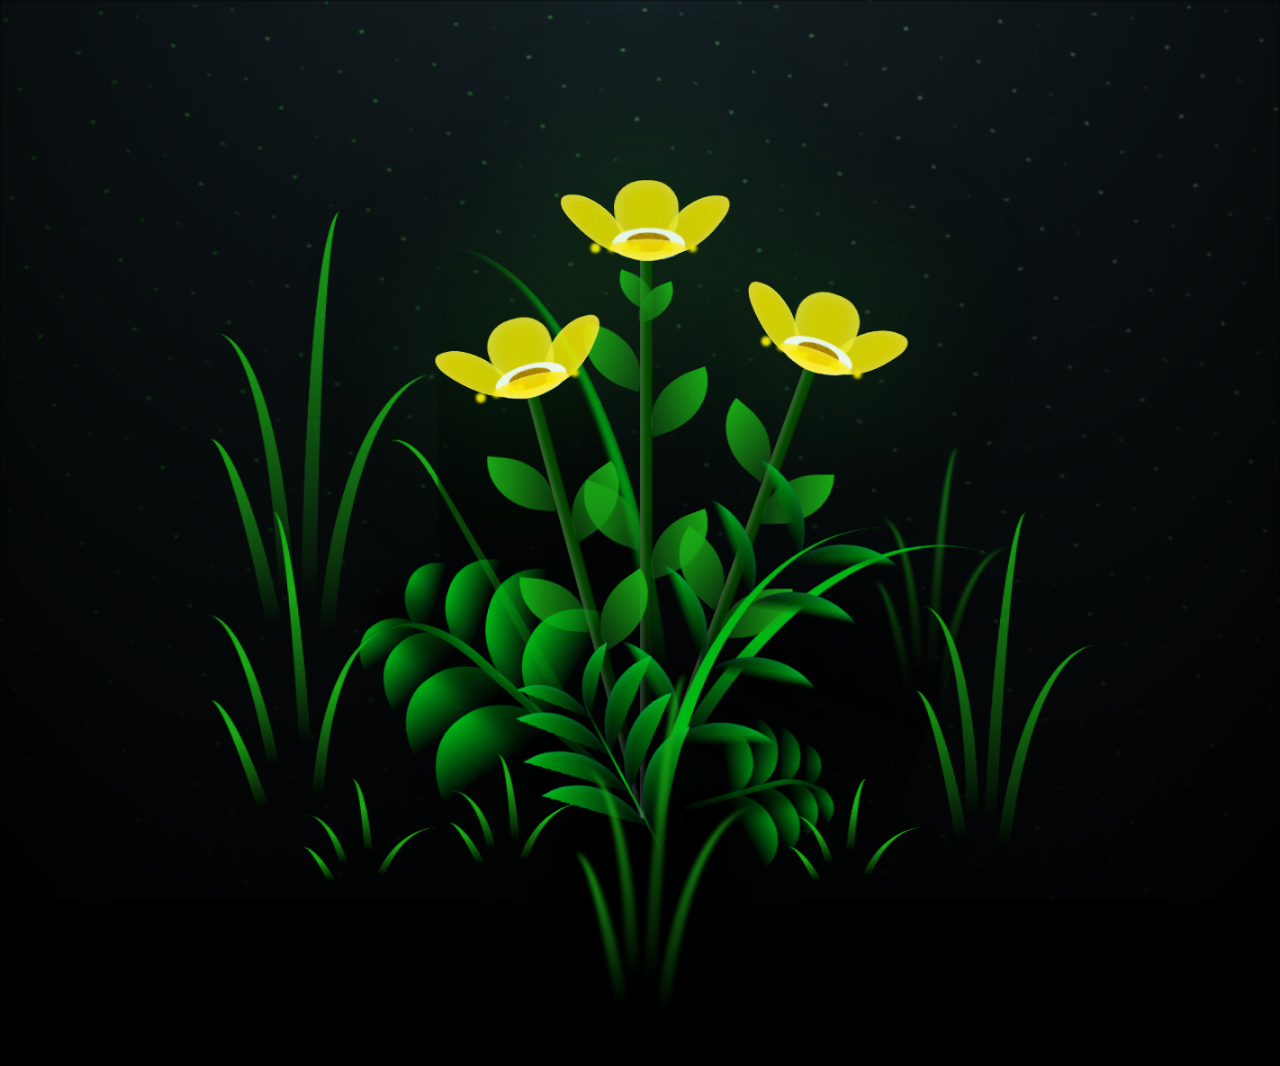
<file: FLORES.html>
<!DOCTYPE html>
<html lang="en">
<head>
    <meta charset="UTF-8">
    <meta http-equiv="X-UA-Compatible" content="IE=edge">
    <meta name="viewport" content="width=device-width, initial-scale=1.0">
    <link rel="stylesheet" href="css/main.css">
    <link rel="icon" href="img/flowers.png" type="image/x-icon">
    <title>FLORES</title>
</head>

<body class="container">
    <div class="night"></div>
    <div class="flowers">
      <div class="flower flower--1">
        <div class="flower__leafs flower__leafs--1">
          <div class="flower__leaf flower__leaf--1"></div>
          <div class="flower__leaf flower__leaf--2"></div>
          <div class="flower__leaf flower__leaf--3"></div>
          <div class="flower__leaf flower__leaf--4"></div>
          <div class="flower__white-circle"></div>
  
          <div class="flower__light flower__light--1"></div>
          <div class="flower__light flower__light--2"></div>
          <div class="flower__light flower__light--3"></div>
          <div class="flower__light flower__light--4"></div>
          <div class="flower__light flower__light--5"></div>
          <div class="flower__light flower__light--6"></div>
          <div class="flower__light flower__light--7"></div>
          <div class="flower__light flower__light--8"></div>
  
        </div>
        <div class="flower__line">
          <div class="flower__line__leaf flower__line__leaf--1"></div>
          <div class="flower__line__leaf flower__line__leaf--2"></div>
          <div class="flower__line__leaf flower__line__leaf--3"></div>
          <div class="flower__line__leaf flower__line__leaf--4"></div>
          <div class="flower__line__leaf flower__line__leaf--5"></div>
          <div class="flower__line__leaf flower__line__leaf--6"></div>
        </div>
      </div>
  
      <div class="flower flower--2">
        <div class="flower__leafs flower__leafs--2">
          <div class="flower__leaf flower__leaf--1"></div>
          <div class="flower__leaf flower__leaf--2"></div>
          <div class="flower__leaf flower__leaf--3"></div>
          <div class="flower__leaf flower__leaf--4"></div>
          <div class="flower__white-circle"></div>
  
          <div class="flower__light flower__light--1"></div>
          <div class="flower__light flower__light--2"></div>
          <div class="flower__light flower__light--3"></div>
          <div class="flower__light flower__light--4"></div>
          <div class="flower__light flower__light--5"></div>
          <div class="flower__light flower__light--6"></div>
          <div class="flower__light flower__light--7"></div>
          <div class="flower__light flower__light--8"></div>
  
        </div>
        <div class="flower__line">
          <div class="flower__line__leaf flower__line__leaf--1"></div>
          <div class="flower__line__leaf flower__line__leaf--2"></div>
          <div class="flower__line__leaf flower__line__leaf--3"></div>
          <div class="flower__line__leaf flower__line__leaf--4"></div>
        </div>
      </div>
  
      <div class="flower flower--3">
        <div class="flower__leafs flower__leafs--3">
          <div class="flower__leaf flower__leaf--1"></div>
          <div class="flower__leaf flower__leaf--2"></div>
          <div class="flower__leaf flower__leaf--3"></div>
          <div class="flower__leaf flower__leaf--4"></div>
          <div class="flower__white-circle"></div>
  
          <div class="flower__light flower__light--1"></div>
          <div class="flower__light flower__light--2"></div>
          <div class="flower__light flower__light--3"></div>
          <div class="flower__light flower__light--4"></div>
          <div class="flower__light flower__light--5"></div>
          <div class="flower__light flower__light--6"></div>
          <div class="flower__light flower__light--7"></div>
          <div class="flower__light flower__light--8"></div>
  
        </div>
        <div class="flower__line">
          <div class="flower__line__leaf flower__line__leaf--1"></div>
          <div class="flower__line__leaf flower__line__leaf--2"></div>
          <div class="flower__line__leaf flower__line__leaf--3"></div>
          <div class="flower__line__leaf flower__line__leaf--4"></div>
        </div>
      </div>
  
      <div class="grow-ans" style="--d:1.2s">
        <div class="flower__g-long">
          <div class="flower__g-long__top"></div>
          <div class="flower__g-long__bottom"></div>
        </div>
      </div>
  
      <div class="growing-grass">
        <div class="flower__grass flower__grass--1">
          <div class="flower__grass--top"></div>
          <div class="flower__grass--bottom"></div>
          <div class="flower__grass__leaf flower__grass__leaf--1"></div>
          <div class="flower__grass__leaf flower__grass__leaf--2"></div>
          <div class="flower__grass__leaf flower__grass__leaf--3"></div>
          <div class="flower__grass__leaf flower__grass__leaf--4"></div>
          <div class="flower__grass__leaf flower__grass__leaf--5"></div>
          <div class="flower__grass__leaf flower__grass__leaf--6"></div>
          <div class="flower__grass__leaf flower__grass__leaf--7"></div>
          <div class="flower__grass__leaf flower__grass__leaf--8"></div>
          <div class="flower__grass__overlay"></div>
        </div>
      </div>
  
      <div class="growing-grass">
        <div class="flower__grass flower__grass--2">
          <div class="flower__grass--top"></div>
          <div class="flower__grass--bottom"></div>
          <div class="flower__grass__leaf flower__grass__leaf--1"></div>
          <div class="flower__grass__leaf flower__grass__leaf--2"></div>
          <div class="flower__grass__leaf flower__grass__leaf--3"></div>
          <div class="flower__grass__leaf flower__grass__leaf--4"></div>
          <div class="flower__grass__leaf flower__grass__leaf--5"></div>
          <div class="flower__grass__leaf flower__grass__leaf--6"></div>
          <div class="flower__grass__leaf flower__grass__leaf--7"></div>
          <div class="flower__grass__leaf flower__grass__leaf--8"></div>
          <div class="flower__grass__overlay"></div>
        </div>
      </div>
  
      <div class="grow-ans" style="--d:2.4s">
        <div class="flower__g-right flower__g-right--1">
          <div class="leaf"></div>
        </div>
      </div>
  
      <div class="grow-ans" style="--d:2.8s">
        <div class="flower__g-right flower__g-right--2">
          <div class="leaf"></div>
        </div>
      </div>
  
      <div class="grow-ans" style="--d:2.8s">
        <div class="flower__g-front">
          <div class="flower__g-front__leaf-wrapper flower__g-front__leaf-wrapper--1">
            <div class="flower__g-front__leaf"></div>
          </div>
          <div class="flower__g-front__leaf-wrapper flower__g-front__leaf-wrapper--2">
            <div class="flower__g-front__leaf"></div>
          </div>
          <div class="flower__g-front__leaf-wrapper flower__g-front__leaf-wrapper--3">
            <div class="flower__g-front__leaf"></div>
          </div>
          <div class="flower__g-front__leaf-wrapper flower__g-front__leaf-wrapper--4">
            <div class="flower__g-front__leaf"></div>
          </div>
          <div class="flower__g-front__leaf-wrapper flower__g-front__leaf-wrapper--5">
            <div class="flower__g-front__leaf"></div>
          </div>
          <div class="flower__g-front__leaf-wrapper flower__g-front__leaf-wrapper--6">
            <div class="flower__g-front__leaf"></div>
          </div>
          <div class="flower__g-front__leaf-wrapper flower__g-front__leaf-wrapper--7">
            <div class="flower__g-front__leaf"></div>
          </div>
          <div class="flower__g-front__leaf-wrapper flower__g-front__leaf-wrapper--8">
            <div class="flower__g-front__leaf"></div>
          </div>
          <div class="flower__g-front__line"></div>
        </div>
      </div>
  
      <div class="grow-ans" style="--d:3.2s">
        <div class="flower__g-fr">
          <div class="leaf"></div>
          <div class="flower__g-fr__leaf flower__g-fr__leaf--1"></div>
          <div class="flower__g-fr__leaf flower__g-fr__leaf--2"></div>
          <div class="flower__g-fr__leaf flower__g-fr__leaf--3"></div>
          <div class="flower__g-fr__leaf flower__g-fr__leaf--4"></div>
          <div class="flower__g-fr__leaf flower__g-fr__leaf--5"></div>
          <div class="flower__g-fr__leaf flower__g-fr__leaf--6"></div>
          <div class="flower__g-fr__leaf flower__g-fr__leaf--7"></div>
          <div class="flower__g-fr__leaf flower__g-fr__leaf--8"></div>
        </div>
      </div>
  
      <div class="long-g long-g--0">
        <div class="grow-ans" style="--d:3s">
          <div class="leaf leaf--0"></div>
        </div>
        <div class="grow-ans" style="--d:2.2s">
          <div class="leaf leaf--1"></div>
        </div>
        <div class="grow-ans" style="--d:3.4s">
          <div class="leaf leaf--2"></div>
        </div>
        <div class="grow-ans" style="--d:3.6s">
          <div class="leaf leaf--3"></div>
        </div>
      </div>
  
      <div class="long-g long-g--1">
        <div class="grow-ans" style="--d:3.6s">
          <div class="leaf leaf--0"></div>
        </div>
        <div class="grow-ans" style="--d:3.8s">
          <div class="leaf leaf--1"></div>
        </div>
        <div class="grow-ans" style="--d:4s">
          <div class="leaf leaf--2"></div>
        </div>
        <div class="grow-ans" style="--d:4.2s">
          <div class="leaf leaf--3"></div>
        </div>
      </div>
  
      <div class="long-g long-g--2">
        <div class="grow-ans" style="--d:4s">
          <div class="leaf leaf--0"></div>
        </div>
        <div class="grow-ans" style="--d:4.2s">
          <div class="leaf leaf--1"></div>
        </div>
        <div class="grow-ans" style="--d:4.4s">
          <div class="leaf leaf--2"></div>
        </div>
        <div class="grow-ans" style="--d:4.6s">
          <div class="leaf leaf--3"></div>
        </div>
      </div>
  
      <div class="long-g long-g--3">
        <div class="grow-ans" style="--d:4s">
          <div class="leaf leaf--0"></div>
        </div>
        <div class="grow-ans" style="--d:4.2s">
          <div class="leaf leaf--1"></div>
        </div>
        <div class="grow-ans" style="--d:3s">
          <div class="leaf leaf--2"></div>
        </div>
        <div class="grow-ans" style="--d:3.6s">
          <div class="leaf leaf--3"></div>
        </div>
      </div>
  
      <div class="long-g long-g--4">
        <div class="grow-ans" style="--d:4s">
          <div class="leaf leaf--0"></div>
        </div>
        <div class="grow-ans" style="--d:4.2s">
          <div class="leaf leaf--1"></div>
        </div>
        <div class="grow-ans" style="--d:3s">
          <div class="leaf leaf--2"></div>
        </div>
        <div class="grow-ans" style="--d:3.6s">
          <div class="leaf leaf--3"></div>
        </div>
      </div>
  
      <div class="long-g long-g--5">
        <div class="grow-ans" style="--d:4s">
          <div class="leaf leaf--0"></div>
        </div>
        <div class="grow-ans" style="--d:4.2s">
          <div class="leaf leaf--1"></div>
        </div>
        <div class="grow-ans" style="--d:3s">
          <div class="leaf leaf--2"></div>
        </div>
        <div class="grow-ans" style="--d:3.6s">
          <div class="leaf leaf--3"></div>
        </div>
      </div>
  
      <div class="long-g long-g--6">
        <div class="grow-ans" style="--d:4.2s">
          <div class="leaf leaf--0"></div>
        </div>
        <div class="grow-ans" style="--d:4.4s">
          <div class="leaf leaf--1"></div>
        </div>
        <div class="grow-ans" style="--d:4.6s">
          <div class="leaf leaf--2"></div>
        </div>
        <div class="grow-ans" style="--d:4.8s">
          <div class="leaf leaf--3"></div>
        </div>
      </div>
  
      <div class="long-g long-g--7">
        <div class="grow-ans" style="--d:3s">
          <div class="leaf leaf--0"></div>
        </div>
        <div class="grow-ans" style="--d:3.2s">
          <div class="leaf leaf--1"></div>
        </div>
        <div class="grow-ans" style="--d:3.5s">
          <div class="leaf leaf--2"></div>
        </div>
        <div class="grow-ans" style="--d:3.6s">
          <div class="leaf leaf--3"></div>
        </div>
      </div>
    </div>
    <script src="main.js"></script>
  </body>
</html>
</file>
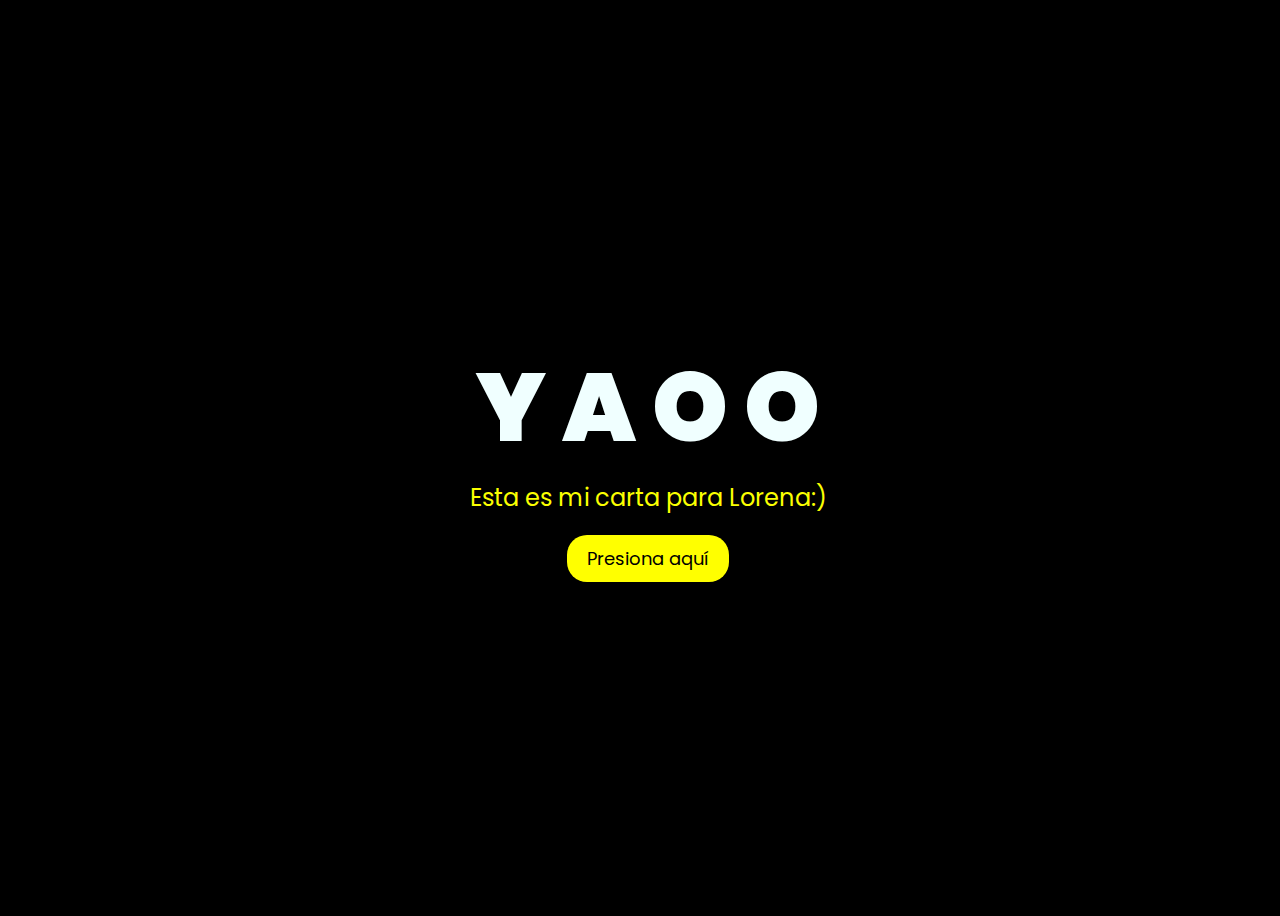
<file: index2.html>
<!DOCTYPE html>
<html lang="en">
<head>
    <meta charset="UTF-8">
    <meta http-equiv="X-UA-Compatible" content="IE=edge">
    <meta name="viewport" content="width=device-width, initial-scale=1.0">
    <link rel="stylesheet" href="css/style.css">
    <link rel="icon" href="img/flowers.png" type="image/x-icon">
    <title>FLORES</title>
</head>
<body>
    <div class="greetings">

        <span>Y</span>
        <span>A</span>
        <span>O</span>
        <span>O</span>
    </div>
    <div class="greetings">
        <span></span>
        <span></span>
        <span></span>
        <span></span>
        <span></span>
        <span></span>
    </div>
    <div class="description">
        <span>Esta es mi carta para Lorena:)</span>
    </div>
    <div class="button">
        <button id="openModal">Presiona aquí</button>
    </div>

    <!-- Modal -->
    <div class="modal" id="myModal">
        <div class="modal-content">
            <div class="modal-background"></div> <!-- Imagen de fondo -->
            <span class="close" onclick="closeModal()">&times;</span>
            <h2>Hola Lorena :)</h2>
            <p>Espero te haya gustado la introduccion a la carta, la pense un poco para ver que te podría agradar la verdad y decidí por este ya que se veia divertido, pero ya eso no es el punto. Quiero decirte que a pesar de las cosas y de mis acciones, aun te sigo amando desde el primer dia que lo hice, aunque lo he sabido ocultar todo este tiempo, no quita el hecho de que me sigas gustando bastante, eres una de las mejores personas que he podido conocer en estos tiempos, me encanta todo de ti, hablar contigo siempre es lo maximo porque estas lleno de sorpresas, en terminos de personalidad conectamos bastante y por eso mi apego hacia ti es tan fuerte, puede que no lo demuestre mucho pero yo te amo bastante, te quiero tener en mi vida tanto tiempo como sea posible, eres muy a diferente a todos y eso te hace especial para mi y aunque nos separa la distancia en algun momento nos vamos a encontrar y sere la persona mas feliz por el simple hecho de estar contigo, te adoro Lorena, eres de las pocas personas que no me han fallado y siguen aqui para mi y eso se agradece bastante y por ello siempre dispongo de mi tiempo, cariño y amor para ti. No soy de hacer cartas, pero este va de corazon, espero te hayan llegado mis palabras a tu corazon y te hayan alegrado la noche, sin mas que decir, quiero mostrarte la ultima parte de esta pagina. ;) </p>
            <br><br><br><br>
            <a href="FLORES.html">
            <button id="buttonModal" href="FLORES.html">
                Presiona aca
            </button>
            </a>
           </div>
    </div>
<script src="main.js"></script>
</body>
</html>
<!-- <a href="FLORES.html">Presiona aca</a> -->
</file>
<file: css/main.css>
*,
*::after,
*::before {
  padding: 0;
  margin: 0;
  box-sizing: border-box;
}

:root {
  --dark-color: #000;
}

body {
  display: flex;
  align-items: flex-end;
  justify-content: center;
  min-height: 100vh;
  background-color: var(--dark-color);
  overflow: hidden;
  perspective: 1000px;
}

.night {
  position: fixed;
  left: 50%;
  top: 0;
  transform: translateX(-50%);
  width: 100%;
  height: 100%;
  filter: blur(0.1vmin);
  background-image: radial-gradient(ellipse at top, transparent 0%, var(--dark-color)), 
  radial-gradient(ellipse at bottom, var(--dark-color), rgba(145, 233, 255, 0.2)), 
  repeating-linear-gradient(220deg, rgb(0, 0, 0) 0px, rgb(0, 0, 0) 19px, transparent 19px, 
  transparent 22px), repeating-linear-gradient(189deg, rgb(0, 0, 0) 0px, rgb(0, 0, 0) 19px, 
  transparent 19px, transparent 22px), repeating-linear-gradient(148deg, rgb(0, 0, 0) 0px, 
  rgb(0, 0, 0) 19px, transparent 19px, transparent 22px), linear-gradient(90deg, rgb(21, 255, 0), 
  rgb(240, 240, 240));
}

.flowers {
  position: relative;
  transform: scale(0.9);
}

.flower {
  position: absolute;
  bottom: 10vmin;
  transform-origin: bottom center;
  z-index: 10;
  --fl-speed: 0.8s;
}
.flower--1 {
  -webkit-animation: moving-flower-1 4s linear infinite;
          animation: moving-flower-1 4s linear infinite;
}
.flower--1 .flower__line {
  height: 70vmin;
  -webkit-animation-delay: 0.3s;
          animation-delay: 0.3s;
}
.flower--1 .flower__line__leaf--1 {
  -webkit-animation: blooming-leaf-right var(--fl-speed) 1.6s backwards;
          animation: blooming-leaf-right var(--fl-speed) 1.6s backwards;
}
.flower--1 .flower__line__leaf--2 {
  -webkit-animation: blooming-leaf-right var(--fl-speed) 1.4s backwards;
          animation: blooming-leaf-right var(--fl-speed) 1.4s backwards;
}
.flower--1 .flower__line__leaf--3 {
  -webkit-animation: blooming-leaf-left var(--fl-speed) 1.2s backwards;
          animation: blooming-leaf-left var(--fl-speed) 1.2s backwards;
}
.flower--1 .flower__line__leaf--4 {
  -webkit-animation: blooming-leaf-left var(--fl-speed) 1s backwards;
          animation: blooming-leaf-left var(--fl-speed) 1s backwards;
}
.flower--1 .flower__line__leaf--5 {
  -webkit-animation: blooming-leaf-right var(--fl-speed) 1.8s backwards;
          animation: blooming-leaf-right var(--fl-speed) 1.8s backwards;
}
.flower--1 .flower__line__leaf--6 {
  -webkit-animation: blooming-leaf-left var(--fl-speed) 2s backwards;
          animation: blooming-leaf-left var(--fl-speed) 2s backwards;
}
.flower--2 {
  left: 50%;
  transform: rotate(20deg);
  -webkit-animation: moving-flower-2 4s linear infinite;
          animation: moving-flower-2 4s linear infinite;
}
.flower--2 .flower__line {
  height: 60vmin;
  -webkit-animation-delay: 0.6s;
          animation-delay: 0.6s;
}
.flower--2 .flower__line__leaf--1 {
  -webkit-animation: blooming-leaf-right var(--fl-speed) 1.9s backwards;
          animation: blooming-leaf-right var(--fl-speed) 1.9s backwards;
}
.flower--2 .flower__line__leaf--2 {
  -webkit-animation: blooming-leaf-right var(--fl-speed) 1.7s backwards;
          animation: blooming-leaf-right var(--fl-speed) 1.7s backwards;
}
.flower--2 .flower__line__leaf--3 {
  -webkit-animation: blooming-leaf-left var(--fl-speed) 1.5s backwards;
          animation: blooming-leaf-left var(--fl-speed) 1.5s backwards;
}
.flower--2 .flower__line__leaf--4 {
  -webkit-animation: blooming-leaf-left var(--fl-speed) 1.3s backwards;
          animation: blooming-leaf-left var(--fl-speed) 1.3s backwards;
}
.flower--3 {
  left: 50%;
  transform: rotate(-15deg);
  -webkit-animation: moving-flower-3 4s linear infinite;
          animation: moving-flower-3 4s linear infinite;
}
.flower--3 .flower__line {
  -webkit-animation-delay: 0.9s;
          animation-delay: 0.9s;
}
.flower--3 .flower__line__leaf--1 {
  -webkit-animation: blooming-leaf-right var(--fl-speed) 2.5s backwards;
          animation: blooming-leaf-right var(--fl-speed) 2.5s backwards;
}
.flower--3 .flower__line__leaf--2 {
  -webkit-animation: blooming-leaf-right var(--fl-speed) 2.3s backwards;
          animation: blooming-leaf-right var(--fl-speed) 2.3s backwards;
}
.flower--3 .flower__line__leaf--3 {
  -webkit-animation: blooming-leaf-left var(--fl-speed) 2.1s backwards;
          animation: blooming-leaf-left var(--fl-speed) 2.1s backwards;
}
.flower--3 .flower__line__leaf--4 {
  -webkit-animation: blooming-leaf-left var(--fl-speed) 1.9s backwards;
          animation: blooming-leaf-left var(--fl-speed) 1.9s backwards;
}
.flower__leafs {
  position: relative;
  -webkit-animation: blooming-flower 2s backwards;
          animation: blooming-flower 2s backwards;
}
.flower__leafs--1 {
  -webkit-animation-delay: 1.1s;
          animation-delay: 1.1s;
}
.flower__leafs--2 {
  -webkit-animation-delay: 1.4s;
          animation-delay: 1.4s;
}
.flower__leafs--3 {
  -webkit-animation-delay: 1.7s;
          animation-delay: 1.7s;
}
.flower__leafs::after {
  content: "";
  position: absolute;
  left: 0;
  top: 0;
  transform: translate(-50%, -100%);
  width: 8vmin;
  height: 8vmin;
  background-color: #1aaa15;
  filter: blur(10vmin);
}
.flower__leaf {
  position: absolute;
  bottom: 0;
  left: 50%;
  width: 8vmin;
  height: 11vmin;
  border-radius: 51% 49% 47% 53%/44% 45% 55% 69%;
  background-color: #1aaa15;
  background-image: linear-gradient(to top, #fce700, #fce700);
  transform-origin: bottom center;
  opacity: 0.9;
  box-shadow: inset 0 0 2vmin rgba(255, 255, 255, 0.5);
}
.flower__leaf--1 {
  transform: translate(-10%, 1%) rotateY(40deg) rotateX(-50deg);
}
.flower__leaf--2 {
  transform: translate(-50%, -4%) rotateX(40deg);
}
.flower__leaf--3 {
  transform: translate(-90%, 0%) rotateY(45deg) rotateX(50deg);
}
.flower__leaf--4 {
  width: 8vmin;
  height: 8vmin;
  transform-origin: bottom left;
  border-radius: 4vmin 10vmin 4vmin 4vmin;
  transform: translate(0%, 18%) rotateX(70deg) rotate(-43deg);
  background-image: linear-gradient(to top, #fce700, #fce700);
  z-index: 1;
  opacity: 0.8;
}
.flower__white-circle {
  position: absolute;
  left: -3.5vmin;
  top: -3vmin;
  width: 9vmin;
  height: 4vmin;
  border-radius: 50%;
  background-color: #ffffff;
}
.flower__white-circle::after {
  content: "";
  position: absolute;
  left: 50%;
  top: 45%;
  transform: translate(-50%, -50%);
  width: 60%;
  height: 60%;
  border-radius: inherit;
  background-image: repeating-linear-gradient(135deg, rgba(0, 0, 0, 0.03) 0px, 
  rgba(0, 0, 0, 0.03) 1px, transparent 1px, transparent 12px), repeating-linear-gradient(45deg, 
  rgba(0, 0, 0, 0.03) 0px, rgba(0, 0, 0, 0.03) 1px, transparent 1px, transparent 12px), 
  repeating-linear-gradient(67.5deg, rgba(0, 0, 0, 0.03) 0px, rgba(0, 0, 0, 0.03) 1px, 
  transparent 1px, transparent 12px), repeating-linear-gradient(135deg, rgba(0, 0, 0, 0.03) 0px, 
  rgba(0, 0, 0, 0.03) 1px, transparent 1px, transparent 12px), repeating-linear-gradient(45deg, 
  rgba(0, 0, 0, 0.03) 0px, rgba(0, 0, 0, 0.03) 1px, transparent 1px, transparent 12px), 
  repeating-linear-gradient(112.5deg, rgba(0, 0, 0, 0.03) 0px, rgba(0, 0, 0, 0.03) 1px, 
  transparent 1px, transparent 12px), repeating-linear-gradient(112.5deg, rgba(0, 0, 0, 0.03) 0px, 
  rgba(0, 0, 0, 0.03) 1px, transparent 1px, transparent 12px), repeating-linear-gradient(45deg, 
  rgba(0, 0, 0, 0.03) 0px, rgba(0, 0, 0, 0.03) 1px, transparent 1px, transparent 12px), 
  repeating-linear-gradient(22.5deg, rgba(0, 0, 0, 0.03) 0px, rgba(0, 0, 0, 0.03) 1px, 
  transparent 1px, transparent 12px), repeating-linear-gradient(45deg, rgba(0, 0, 0, 0.03) 0px, 
  rgba(0, 0, 0, 0.03) 1px, transparent 1px, transparent 12px), repeating-linear-gradient(22.5deg, 
  rgba(0, 0, 0, 0.03) 0px, rgba(0, 0, 0, 0.03) 1px, transparent 1px, transparent 12px), 
  repeating-linear-gradient(135deg, rgba(0, 0, 0, 0.03) 0px, rgba(0, 0, 0, 0.03) 1px, 
  transparent 1px, transparent 12px), repeating-linear-gradient(157.5deg, rgba(0, 0, 0, 0.03) 0px, 
  rgba(0, 0, 0, 0.03) 1px, transparent 1px, transparent 12px), repeating-linear-gradient(67.5deg, 
  rgba(0, 0, 0, 0.03) 0px, rgba(0, 0, 0, 0.03) 1px, transparent 1px, transparent 12px), 
  repeating-linear-gradient(67.5deg, rgba(0, 0, 0, 0.03) 0px, rgba(0, 0, 0, 0.03) 1px, 
  transparent 1px, transparent 12px), linear-gradient(90deg, rgb(190, 133, 0), rgb(190, 133, 0));
}
.flower__line {
  height: 55vmin;
  width: 1.5vmin;
  background-image: linear-gradient(to left, rgba(0, 0, 0, 0.2), transparent, 
  rgba(255, 255, 255, 0.2)), linear-gradient(to top, transparent 10%, #064600, #064600);
  box-shadow: inset 0 0 2px rgba(0, 0, 0, 0.5);
  -webkit-animation: grow-flower-tree 4s backwards;
          animation: grow-flower-tree 4s backwards;
}
.flower__line__leaf {
  --w: 7vmin;
  --h: calc(var(--w) + 2vmin);
  position: absolute;
  top: 20%;
  left: 90%;
  width: var(--w);
  height: var(--h);
  border-top-right-radius: var(--h);
  border-bottom-left-radius: var(--h);
  background-image: linear-gradient(to top, rgba(20, 122, 20, 0.4), #1aaa15);
}
.flower__line__leaf--1 {
  transform: rotate(70deg) rotateY(30deg);
}
.flower__line__leaf--2 {
  top: 45%;
  transform: rotate(70deg) rotateY(30deg);
}
.flower__line__leaf--3, .flower__line__leaf--4, .flower__line__leaf--6 {
  border-top-right-radius: 0;
  border-bottom-left-radius: 0;
  border-top-left-radius: var(--h);
  border-bottom-right-radius: var(--h);
  left: -460%;
  top: 12%;
  transform: rotate(-70deg) rotateY(30deg);
}
.flower__line__leaf--4 {
  top: 40%;
}
.flower__line__leaf--5 {
  top: 0;
  transform-origin: left;
  transform: rotate(70deg) rotateY(30deg) scale(0.6);
}
.flower__line__leaf--6 {
  top: -2%;
  left: -450%;
  transform-origin: right;
  transform: rotate(-70deg) rotateY(30deg) scale(0.6);
}
.flower__light {
  position: absolute;
  bottom: 0vmin;
  width: 1vmin;
  height: 1vmin;
  background-color: rgb(255, 251, 0);
  border-radius: 50%;
  filter: blur(0.2vmin);
  -webkit-animation: light-ans 4s linear infinite backwards;
          animation: light-ans 4s linear infinite backwards;
}
.flower__light:nth-child(odd) {
  background-color: #fce700;
}
.flower__light--1 {
  left: -2vmin;
  -webkit-animation-delay: 1s;
          animation-delay: 1s;
}
.flower__light--2 {
  left: 3vmin;
  -webkit-animation-delay: 0.5s;
          animation-delay: 0.5s;
}
.flower__light--3 {
  left: -6vmin;
  -webkit-animation-delay: 0.3s;
          animation-delay: 0.3s;
}
.flower__light--4 {
  left: 6vmin;
  -webkit-animation-delay: 0.9s;
          animation-delay: 0.9s;
}
.flower__light--5 {
  left: -1vmin;
  -webkit-animation-delay: 1.5s;
          animation-delay: 1.5s;
}
.flower__light--6 {
  left: -4vmin;
  -webkit-animation-delay: 3s;
          animation-delay: 3s;
}
.flower__light--7 {
  left: 3vmin;
  -webkit-animation-delay: 2s;
          animation-delay: 2s;
}
.flower__light--8 {
  left: -6vmin;
  -webkit-animation-delay: 3.5s;
          animation-delay: 3.5s;
}
.flower__grass {
  --c: #00b815;
  --line-w: 1.5vmin;
  position: absolute;
  bottom: 12vmin;
  left: -7vmin;
  display: flex;
  flex-direction: column;
  align-items: flex-end;
  z-index: 20;
  transform-origin: bottom center;
  transform: rotate(-48deg) rotateY(40deg);
}
.flower__grass--1 {
  -webkit-animation: moving-grass 2s linear infinite;
          animation: moving-grass 2s linear infinite;
}
.flower__grass--2 {
  left: 2vmin;
  bottom: 10vmin;
  transform: scale(0.5) rotate(75deg) rotateX(10deg) rotateY(-200deg);
  opacity: 0.8;
  z-index: 0;
  -webkit-animation: moving-grass--2 1.5s linear infinite;
          animation: moving-grass--2 1.5s linear infinite;
}
.flower__grass--top {
  width: 7vmin;
  height: 10vmin;
  border-top-right-radius: 100%;
  border-right: var(--line-w) solid var(--c);
  transform-origin: bottom center;
  transform: rotate(-2deg);
}
.flower__grass--bottom {
  margin-top: -2px;
  width: var(--line-w);
  height: 25vmin;
  background-image: linear-gradient(to top, transparent, var(--c));
}
.flower__grass__leaf {
  --size: 10vmin;
  position: absolute;
  width: calc(var(--size) * 2.1);
  height: var(--size);
  border-top-left-radius: var(--size);
  border-top-right-radius: var(--size);
  background-image: linear-gradient(to top, transparent, transparent 30%, var(--c));
  z-index: 100;
}
.flower__grass__leaf--1 {
  top: -6%;
  left: 30%;
  --size: 6vmin;
  transform: rotate(-20deg);
  -webkit-animation: growing-grass-ans--1 2s 2.6s backwards;
          animation: growing-grass-ans--1 2s 2.6s backwards;
}
@-webkit-keyframes growing-grass-ans--1 {
  0% {
    transform-origin: bottom left;
    transform: rotate(-20deg) scale(0);
  }
}
@keyframes growing-grass-ans--1 {
  0% {
    transform-origin: bottom left;
    transform: rotate(-20deg) scale(0);
  }
}
.flower__grass__leaf--2 {
  top: -5%;
  left: -110%;
  --size: 6vmin;
  transform: rotate(10deg);
  -webkit-animation: growing-grass-ans--2 2s 2.4s linear backwards;
          animation: growing-grass-ans--2 2s 2.4s linear backwards;
}
@-webkit-keyframes growing-grass-ans--2 {
  0% {
    transform-origin: bottom right;
    transform: rotate(10deg) scale(0);
  }
}
@keyframes growing-grass-ans--2 {
  0% {
    transform-origin: bottom right;
    transform: rotate(10deg) scale(0);
  }
}
.flower__grass__leaf--3 {
  top: 5%;
  left: 60%;
  --size: 8vmin;
  transform: rotate(-18deg) rotateX(-20deg);
  -webkit-animation: growing-grass-ans--3 2s 2.2s linear backwards;
          animation: growing-grass-ans--3 2s 2.2s linear backwards;
}
@-webkit-keyframes growing-grass-ans--3 {
  0% {
    transform-origin: bottom left;
    transform: rotate(-18deg) rotateX(-20deg) scale(0);
  }
}
@keyframes growing-grass-ans--3 {
  0% {
    transform-origin: bottom left;
    transform: rotate(-18deg) rotateX(-20deg) scale(0);
  }
}
.flower__grass__leaf--4 {
  top: 6%;
  left: -135%;
  --size: 8vmin;
  transform: rotate(2deg);
  -webkit-animation: growing-grass-ans--4 2s 2s linear backwards;
          animation: growing-grass-ans--4 2s 2s linear backwards;
}
@-webkit-keyframes growing-grass-ans--4 {
  0% {
    transform-origin: bottom right;
    transform: rotate(2deg) scale(0);
  }
}
@keyframes growing-grass-ans--4 {
  0% {
    transform-origin: bottom right;
    transform: rotate(2deg) scale(0);
  }
}
.flower__grass__leaf--5 {
  top: 20%;
  left: 60%;
  --size: 10vmin;
  transform: rotate(-24deg) rotateX(-20deg);
  -webkit-animation: growing-grass-ans--5 2s 1.8s linear backwards;
          animation: growing-grass-ans--5 2s 1.8s linear backwards;
}
@-webkit-keyframes growing-grass-ans--5 {
  0% {
    transform-origin: bottom left;
    transform: rotate(-24deg) rotateX(-20deg) scale(0);
  }
}
@keyframes growing-grass-ans--5 {
  0% {
    transform-origin: bottom left;
    transform: rotate(-24deg) rotateX(-20deg) scale(0);
  }
}
.flower__grass__leaf--6 {
  top: 22%;
  left: -180%;
  --size: 10vmin;
  transform: rotate(10deg);
  -webkit-animation: growing-grass-ans--6 2s 1.6s linear backwards;
          animation: growing-grass-ans--6 2s 1.6s linear backwards;
}
@-webkit-keyframes growing-grass-ans--6 {
  0% {
    transform-origin: bottom right;
    transform: rotate(10deg) scale(0);
  }
}
@keyframes growing-grass-ans--6 {
  0% {
    transform-origin: bottom right;
    transform: rotate(10deg) scale(0);
  }
}
.flower__grass__leaf--7 {
  top: 39%;
  left: 70%;
  --size: 10vmin;
  transform: rotate(-10deg);
  -webkit-animation: growing-grass-ans--7 2s 1.4s linear backwards;
          animation: growing-grass-ans--7 2s 1.4s linear backwards;
}
@-webkit-keyframes growing-grass-ans--7 {
  0% {
    transform-origin: bottom left;
    transform: rotate(-10deg) scale(0);
  }
}
@keyframes growing-grass-ans--7 {
  0% {
    transform-origin: bottom left;
    transform: rotate(-10deg) scale(0);
  }
}
.flower__grass__leaf--8 {
  top: 40%;
  left: -215%;
  --size: 11vmin;
  transform: rotate(10deg);
  -webkit-animation: growing-grass-ans--8 2s 1.2s linear backwards;
          animation: growing-grass-ans--8 2s 1.2s linear backwards;
}
@-webkit-keyframes growing-grass-ans--8 {
  0% {
    transform-origin: bottom right;
    transform: rotate(10deg) scale(0);
  }
}
@keyframes growing-grass-ans--8 {
  0% {
    transform-origin: bottom right;
    transform: rotate(10deg) scale(0);
  }
}
.flower__grass__overlay {
  position: absolute;
  top: -10%;
  right: 0%;
  width: 100%;
  height: 100%;
  background-color: rgba(0, 0, 0, 0.6);
  filter: blur(1.5vmin);
  z-index: 100;
}
.flower__g-long {
  --w: 2vmin;
  --h: 6vmin;
  --c: #1aaa15;
  position: absolute;
  bottom: 10vmin;
  left: -3vmin;
  transform-origin: bottom center;
  transform: rotate(-30deg) rotateY(-20deg);
  display: flex;
  flex-direction: column;
  align-items: flex-end;
  -webkit-animation: flower-g-long-ans 3s linear infinite;
          animation: flower-g-long-ans 3s linear infinite;
}
@-webkit-keyframes flower-g-long-ans {
  0%, 100% {
    transform: rotate(-30deg) rotateY(-20deg);
  }
  50% {
    transform: rotate(-32deg) rotateY(-20deg);
  }
}
@keyframes flower-g-long-ans {
  0%, 100% {
    transform: rotate(-30deg) rotateY(-20deg);
  }
  50% {
    transform: rotate(-32deg) rotateY(-20deg);
  }
}
.flower__g-long__top {
  top: calc(var(--h) * -1);
  width: calc(var(--w) + 1vmin);
  height: var(--h);
  border-top-right-radius: 100%;
  border-right: 0.7vmin solid var(--c);
  transform: translate(-0.7vmin, 1vmin);
}
.flower__g-long__bottom {
  width: var(--w);
  height: 50vmin;
  transform-origin: bottom center;
  background-image: linear-gradient(to top, transparent 30%, var(--c));
  box-shadow: inset 0 0 2px rgba(0, 0, 0, 0.5);
  -webkit-clip-path: polygon(35% 0, 65% 1%, 100% 100%, 0% 100%);
          clip-path: polygon(35% 0, 65% 1%, 100% 100%, 0% 100%);
}
.flower__g-right {
  position: absolute;
  bottom: 6vmin;
  left: -2vmin;
  transform-origin: bottom left;
  transform: rotate(20deg);
}
.flower__g-right .leaf {
  width: 30vmin;
  height: 50vmin;
  border-top-left-radius: 100%;
  border-left: 2vmin solid #00b815;
  background-image: linear-gradient(to bottom, transparent, var(--dark-color) 60%);
  -webkit-mask-image: linear-gradient(to top, transparent 30%, #00b815 60%);
}
.flower__g-right--1 {
  -webkit-animation: flower-g-right-ans 2.5s linear infinite;
          animation: flower-g-right-ans 2.5s linear infinite;
}
.flower__g-right--2 {
  left: 5vmin;
  transform: rotateY(-180deg);
  -webkit-animation: flower-g-right-ans--2 3s linear infinite;
          animation: flower-g-right-ans--2 3s linear infinite;
}
.flower__g-right--2 .leaf {
  height: 75vmin;
  filter: blur(0.3vmin);
  opacity: 0.8;
}
@-webkit-keyframes flower-g-right-ans {
  0%, 100% {
    transform: rotate(20deg);
  }
  50% {
    transform: rotate(24deg) rotateX(-20deg);
  }
}
@keyframes flower-g-right-ans {
  0%, 100% {
    transform: rotate(20deg);
  }
  50% {
    transform: rotate(24deg) rotateX(-20deg);
  }
}
@-webkit-keyframes flower-g-right-ans--2 {
  0%, 100% {
    transform: rotateY(-180deg) rotate(0deg) rotateX(-20deg);
  }
  50% {
    transform: rotateY(-180deg) rotate(6deg) rotateX(-20deg);
  }
}
@keyframes flower-g-right-ans--2 {
  0%, 100% {
    transform: rotateY(-180deg) rotate(0deg) rotateX(-20deg);
  }
  50% {
    transform: rotateY(-180deg) rotate(6deg) rotateX(-20deg);
  }
}
.flower__g-front {
  position: absolute;
  bottom: 6vmin;
  left: 2.5vmin;
  z-index: 100;
  transform-origin: bottom center;
  transform: rotate(-28deg) rotateY(30deg) scale(1.04);
  -webkit-animation: flower__g-front-ans 2s linear infinite;
          animation: flower__g-front-ans 2s linear infinite;
}
@-webkit-keyframes flower__g-front-ans {
  0%, 100% {
    transform: rotate(-28deg) rotateY(30deg) scale(1.04);
  }
  50% {
    transform: rotate(-35deg) rotateY(40deg) scale(1.04);
  }
}
@keyframes flower__g-front-ans {
  0%, 100% {
    transform: rotate(-28deg) rotateY(30deg) scale(1.04);
  }
  50% {
    transform: rotate(-35deg) rotateY(40deg) scale(1.04);
  }
}
.flower__g-front__line {
  width: 0.3vmin;
  height: 20vmin;
  background-image: linear-gradient(to top, transparent, #00b815, transparent 100%);
  position: relative;
}
.flower__g-front__leaf-wrapper {
  position: absolute;
  top: 0;
  left: 0;
  transform-origin: bottom left;
  transform: rotate(10deg);
}
.flower__g-front__leaf-wrapper:nth-child(even) {
  left: 0vmin;
  transform: rotateY(-180deg) rotate(5deg);
  -webkit-animation: flower__g-front__leaf-left-ans 1s ease-in backwards;
          animation: flower__g-front__leaf-left-ans 1s ease-in backwards;
}
.flower__g-front__leaf-wrapper:nth-child(odd) {
  -webkit-animation: flower__g-front__leaf-ans 1s ease-in backwards;
          animation: flower__g-front__leaf-ans 1s ease-in backwards;
}
.flower__g-front__leaf-wrapper--1 {
  top: -8vmin;
  transform: scale(0.7);
  -webkit-animation: flower__g-front__leaf-ans 1s 5.5s ease-in backwards !important;
          animation: flower__g-front__leaf-ans 1s 5.5s ease-in backwards !important;
}
.flower__g-front__leaf-wrapper--2 {
  top: -8vmin;
  transform: rotateY(-180deg) scale(0.7) !important;
  -webkit-animation: flower__g-front__leaf-left-ans-2 1s 4.6s ease-in backwards !important;
          animation: flower__g-front__leaf-left-ans-2 1s 4.6s ease-in backwards !important;
}
.flower__g-front__leaf-wrapper--3 {
  top: -3vmin;
  -webkit-animation: flower__g-front__leaf-ans 1s 4.6s ease-in backwards;
          animation: flower__g-front__leaf-ans 1s 4.6s ease-in backwards;
}
.flower__g-front__leaf-wrapper--4 {
  top: -3vmin;
  transform: rotateY(-180deg) scale(0.9) !important;
  -webkit-animation: flower__g-front__leaf-left-ans-2 1s 4.6s ease-in backwards !important;
          animation: flower__g-front__leaf-left-ans-2 1s 4.6s ease-in backwards !important;
}
@-webkit-keyframes flower__g-front__leaf-left-ans-2 {
  0% {
    transform: rotateY(-180deg) scale(0);
  }
}
@keyframes flower__g-front__leaf-left-ans-2 {
  0% {
    transform: rotateY(-180deg) scale(0);
  }
}
.flower__g-front__leaf-wrapper--5, .flower__g-front__leaf-wrapper--6 {
  top: 2vmin;
}
.flower__g-front__leaf-wrapper--7, .flower__g-front__leaf-wrapper--8 {
  top: 6.5vmin;
}
.flower__g-front__leaf-wrapper--2 {
  -webkit-animation-delay: 5.2s !important;
          animation-delay: 5.2s !important;
}
.flower__g-front__leaf-wrapper--3 {
  -webkit-animation-delay: 4.9s !important;
          animation-delay: 4.9s !important;
}
.flower__g-front__leaf-wrapper--5 {
  -webkit-animation-delay: 4.3s !important;
          animation-delay: 4.3s !important;
}
.flower__g-front__leaf-wrapper--6 {
  -webkit-animation-delay: 4.1s !important;
          animation-delay: 4.1s !important;
}
.flower__g-front__leaf-wrapper--7 {
  -webkit-animation-delay: 3.8s !important;
          animation-delay: 3.8s !important;
}
.flower__g-front__leaf-wrapper--8 {
  -webkit-animation-delay: 3.5s !important;
          animation-delay: 3.5s !important;
}
@-webkit-keyframes flower__g-front__leaf-ans {
  0% {
    transform: rotate(10deg) scale(0);
  }
}
@keyframes flower__g-front__leaf-ans {
  0% {
    transform: rotate(10deg) scale(0);
  }
}
@-webkit-keyframes flower__g-front__leaf-left-ans {
  0% {
    transform: rotateY(-180deg) rotate(5deg) scale(0);
  }
}
@keyframes flower__g-front__leaf-left-ans {
  0% {
    transform: rotateY(-180deg) rotate(5deg) scale(0);
  }
}
.flower__g-front__leaf {
  width: 10vmin;
  height: 10vmin;
  border-radius: 100% 0% 0% 100%/100% 100% 0% 0%;
  box-shadow: inset 0 2px 1vmin hsla(184deg, 97%, 58%, 0.2);
  background-image: linear-gradient(to bottom left, transparent, var(--dark-color)), 
  linear-gradient(to bottom right, #00b815 50%, transparent 50%, transparent);
  -webkit-mask-image: linear-gradient(to bottom right, #00b815 50%, transparent 50%, transparent);
  mask-image: linear-gradient(to bottom right, #00b815 50%, transparent 50%, transparent);
}
.flower__g-fr {
  position: absolute;
  bottom: -4vmin;
  left: vmin;
  transform-origin: bottom left;
  z-index: 10;
  -webkit-animation: flower__g-fr-ans 2s linear infinite;
          animation: flower__g-fr-ans 2s linear infinite;
}
@-webkit-keyframes flower__g-fr-ans {
  0%, 100% {
    transform: rotate(2deg);
  }
  50% {
    transform: rotate(4deg);
  }
}
@keyframes flower__g-fr-ans {
  0%, 100% {
    transform: rotate(2deg);
  }
  50% {
    transform: rotate(4deg);
  }
}
.flower__g-fr .leaf {
  width: 30vmin;
  height: 50vmin;
  border-top-left-radius: 100%;
  border-left: 2vmin solid #00b815;
  -webkit-mask-image: linear-gradient(to top, transparent 25%, #00b815 50%);
  position: relative;
  z-index: 1;
}
.flower__g-fr__leaf {
  position: absolute;
  top: 0;
  left: 0;
  width: 10vmin;
  height: 10vmin;
  border-radius: 100% 0% 0% 100%/100% 100% 0% 0%;
  box-shadow: inset 0 2px 1vmin hsla(184deg, 97%, 58%, 0.2);
  background-image: linear-gradient(to bottom left, transparent, var(--dark-color) 98%), 
  linear-gradient(to bottom right, #00b815 45%, transparent 50%, transparent);
  -webkit-mask-image: linear-gradient(135deg, #00b815 40%, transparent 50%, transparent);
}
.flower__g-fr__leaf--1 {
  left: 20vmin;
  transform: rotate(45deg);
  -webkit-animation: flower__g-fr-leaft-ans-1 0.5s 5.2s linear backwards;
          animation: flower__g-fr-leaft-ans-1 0.5s 5.2s linear backwards;
}
@-webkit-keyframes flower__g-fr-leaft-ans-1 {
  0% {
    transform-origin: left;
    transform: rotate(45deg) scale(0);
  }
}
@keyframes flower__g-fr-leaft-ans-1 {
  0% {
    transform-origin: left;
    transform: rotate(45deg) scale(0);
  }
}
.flower__g-fr__leaf--2 {
  left: 12vmin;
  top: -7vmin;
  transform: rotate(25deg) rotateY(-180deg);
  -webkit-animation: flower__g-fr-leaft-ans-6 0.5s 5s linear backwards;
          animation: flower__g-fr-leaft-ans-6 0.5s 5s linear backwards;
}
.flower__g-fr__leaf--3 {
  left: 15vmin;
  top: 6vmin;
  transform: rotate(55deg);
  -webkit-animation: flower__g-fr-leaft-ans-5 0.5s 4.8s linear backwards;
          animation: flower__g-fr-leaft-ans-5 0.5s 4.8s linear backwards;
}
.flower__g-fr__leaf--4 {
  left: 6vmin;
  top: -2vmin;
  transform: rotate(25deg) rotateY(-180deg);
  -webkit-animation: flower__g-fr-leaft-ans-6 0.5s 4.6s linear backwards;
          animation: flower__g-fr-leaft-ans-6 0.5s 4.6s linear backwards;
}
.flower__g-fr__leaf--5 {
  left: 10vmin;
  top: 14vmin;
  transform: rotate(55deg);
  -webkit-animation: flower__g-fr-leaft-ans-5 0.5s 4.4s linear backwards;
          animation: flower__g-fr-leaft-ans-5 0.5s 4.4s linear backwards;
}
@-webkit-keyframes flower__g-fr-leaft-ans-5 {
  0% {
    transform-origin: left;
    transform: rotate(55deg) scale(0);
  }
}
@keyframes flower__g-fr-leaft-ans-5 {
  0% {
    transform-origin: left;
    transform: rotate(55deg) scale(0);
  }
}
.flower__g-fr__leaf--6 {
  left: 0vmin;
  top: 6vmin;
  transform: rotate(25deg) rotateY(-180deg);
  -webkit-animation: flower__g-fr-leaft-ans-6 0.5s 4.2s linear backwards;
          animation: flower__g-fr-leaft-ans-6 0.5s 4.2s linear backwards;
}
@-webkit-keyframes flower__g-fr-leaft-ans-6 {
  0% {
    transform-origin: right;
    transform: rotate(25deg) rotateY(-180deg) scale(0);
  }
}
@keyframes flower__g-fr-leaft-ans-6 {
  0% {
    transform-origin: right;
    transform: rotate(25deg) rotateY(-180deg) scale(0);
  }
}
.flower__g-fr__leaf--7 {
  left: 5vmin;
  top: 22vmin;
  transform: rotate(45deg);
  -webkit-animation: flower__g-fr-leaft-ans-7 0.5s 4s linear backwards;
          animation: flower__g-fr-leaft-ans-7 0.5s 4s linear backwards;
}
@-webkit-keyframes flower__g-fr-leaft-ans-7 {
  0% {
    transform-origin: left;
    transform: rotate(45deg) scale(0);
  }
}
@keyframes flower__g-fr-leaft-ans-7 {
  0% {
    transform-origin: left;
    transform: rotate(45deg) scale(0);
  }
}
.flower__g-fr__leaf--8 {
  left: -4vmin;
  top: 15vmin;
  transform: rotate(15deg) rotateY(-180deg);
  -webkit-animation: flower__g-fr-leaft-ans-8 0.5s 3.8s linear backwards;
          animation: flower__g-fr-leaft-ans-8 0.5s 3.8s linear backwards;
}
@-webkit-keyframes flower__g-fr-leaft-ans-8 {
  0% {
    transform-origin: right;
    transform: rotate(15deg) rotateY(-180deg) scale(0);
  }
}
@keyframes flower__g-fr-leaft-ans-8 {
  0% {
    transform-origin: right;
    transform: rotate(15deg) rotateY(-180deg) scale(0);
  }
}

.long-g {
  position: absolute;
  bottom: 25vmin;
  left: -42vmin;
  transform-origin: bottom left;
}
.long-g--1 {
  bottom: 0vmin;
  transform: scale(0.8) rotate(-5deg);
}
.long-g--1 .leaf {
  -webkit-mask-image: linear-gradient(to top, transparent 40%, #00b815 80%) !important;
}
.long-g--1 .leaf--1 {
  --w: 5vmin;
  --h: 60vmin;
  left: -2vmin;
  transform: rotate(3deg) rotateY(-180deg);
}
.long-g--2, .long-g--3 {
  bottom: -3vmin;
  left: -35vmin;
  transform-origin: center;
  transform: scale(0.6) rotateX(60deg);
}
.long-g--2 .leaf, .long-g--3 .leaf {
  -webkit-mask-image: linear-gradient(to top, transparent 50%, #00b815 80%) !important;
}
.long-g--2 .leaf--1, .long-g--3 .leaf--1 {
  left: -1vmin;
  transform: rotateY(-180deg);
}
.long-g--3 {
  left: -17vmin;
  bottom: 0vmin;
}
.long-g--3 .leaf {
  -webkit-mask-image: linear-gradient(to top, transparent 40%, #00b815 80%) !important;
}
.long-g--4 {
  left: 25vmin;
  bottom: -3vmin;
  transform-origin: center;
  transform: scale(0.6) rotateX(60deg);
}
.long-g--4 .leaf {
  -webkit-mask-image: linear-gradient(to top, transparent 50%, #00b815 80%) !important;
}
.long-g--5 {
  left: 42vmin;
  bottom: 0vmin;
  transform: scale(0.8) rotate(2deg);
}
.long-g--6 {
  left: 0vmin;
  bottom: -20vmin;
  z-index: 100;
  filter: blur(0.3vmin);
  transform: scale(0.8) rotate(2deg);
}
.long-g--7 {
  left: 35vmin;
  bottom: 20vmin;
  z-index: -1;
  filter: blur(0.3vmin);
  transform: scale(0.6) rotate(2deg);
  opacity: 0.7;
}
.long-g .leaf {
  --w: 15vmin;
  --h: 40vmin;
  --c: #1aaa15;
  position: absolute;
  bottom: 0;
  width: var(--w);
  height: var(--h);
  border-top-left-radius: 100%;
  border-left: 2vmin solid var(--c);
  -webkit-mask-image: linear-gradient(to top, transparent 20%, var(--dark-color));
  transform-origin: bottom center;
}
.long-g .leaf--0 {
  left: 2vmin;
  -webkit-animation: leaf-ans-1 4s linear infinite;
          animation: leaf-ans-1 4s linear infinite;
}
.long-g .leaf--1 {
  --w: 5vmin;
  --h: 60vmin;
  -webkit-animation: leaf-ans-1 4s linear infinite;
          animation: leaf-ans-1 4s linear infinite;
}
.long-g .leaf--2 {
  --w: 10vmin;
  --h: 40vmin;
  left: -0.5vmin;
  bottom: 5vmin;
  transform-origin: bottom left;
  transform: rotateY(-180deg);
  -webkit-animation: leaf-ans-2 3s linear infinite;
          animation: leaf-ans-2 3s linear infinite;
}
.long-g .leaf--3 {
  --w: 5vmin;
  --h: 30vmin;
  left: -1vmin;
  bottom: 3.2vmin;
  transform-origin: bottom left;
  transform: rotate(-10deg) rotateY(-180deg);
  -webkit-animation: leaf-ans-3 3s linear infinite;
          animation: leaf-ans-3 3s linear infinite;
}

@-webkit-keyframes leaf-ans-1 {
  0%, 100% {
    transform: rotate(-5deg) scale(1);
  }
  50% {
    transform: rotate(5deg) scale(1.1);
  }
}

@keyframes leaf-ans-1 {
  0%, 100% {
    transform: rotate(-5deg) scale(1);
  }
  50% {
    transform: rotate(5deg) scale(1.1);
  }
}
@-webkit-keyframes leaf-ans-2 {
  0%, 100% {
    transform: rotateY(-180deg) rotate(5deg);
  }
  50% {
    transform: rotateY(-180deg) rotate(0deg) scale(1.1);
  }
}
@keyframes leaf-ans-2 {
  0%, 100% {
    transform: rotateY(-180deg) rotate(5deg);
  }
  50% {
    transform: rotateY(-180deg) rotate(0deg) scale(1.1);
  }
}
@-webkit-keyframes leaf-ans-3 {
  0%, 100% {
    transform: rotate(-10deg) rotateY(-180deg);
  }
  50% {
    transform: rotate(-20deg) rotateY(-180deg);
  }
}
@keyframes leaf-ans-3 {
  0%, 100% {
    transform: rotate(-10deg) rotateY(-180deg);
  }
  50% {
    transform: rotate(-20deg) rotateY(-180deg);
  }
}
.grow-ans {
  -webkit-animation: grow-ans 2s var(--d) backwards;
          animation: grow-ans 2s var(--d) backwards;
}

@-webkit-keyframes grow-ans {
  0% {
    transform: scale(0);
    opacity: 0;
  }
}

@keyframes grow-ans {
  0% {
    transform: scale(0);
    opacity: 0;
  }
}
@-webkit-keyframes light-ans {
  0% {
    opacity: 0;
    transform: translateY(0vmin);
  }
  25% {
    opacity: 1;
    transform: translateY(-5vmin) translateX(-2vmin);
  }
  50% {
    opacity: 1;
    transform: translateY(-15vmin) translateX(2vmin);
    filter: blur(0.2vmin);
  }
  75% {
    transform: translateY(-20vmin) translateX(-2vmin);
    filter: blur(0.2vmin);
  }
  100% {
    transform: translateY(-30vmin);
    opacity: 0;
    filter: blur(1vmin);
  }
}
@keyframes light-ans {
  0% {
    opacity: 0;
    transform: translateY(0vmin);
  }
  25% {
    opacity: 1;
    transform: translateY(-5vmin) translateX(-2vmin);
  }
  50% {
    opacity: 1;
    transform: translateY(-15vmin) translateX(2vmin);
    filter: blur(0.2vmin);
  }
  75% {
    transform: translateY(-20vmin) translateX(-2vmin);
    filter: blur(0.2vmin);
  }
  100% {
    transform: translateY(-30vmin);
    opacity: 0;
    filter: blur(1vmin);
  }
}
@-webkit-keyframes moving-flower-1 {
  0%, 100% {
    transform: rotate(2deg);
  }
  50% {
    transform: rotate(-2deg);
  }
}
@keyframes moving-flower-1 {
  0%, 100% {
    transform: rotate(2deg);
  }
  50% {
    transform: rotate(-2deg);
  }
}
@-webkit-keyframes moving-flower-2 {
  0%, 100% {
    transform: rotate(18deg);
  }
  50% {
    transform: rotate(14deg);
  }
}
@keyframes moving-flower-2 {
  0%, 100% {
    transform: rotate(18deg);
  }
  50% {
    transform: rotate(14deg);
  }
}
@-webkit-keyframes moving-flower-3 {
  0%, 100% {
    transform: rotate(-18deg);
  }
  50% {
    transform: rotate(-20deg) rotateY(-10deg);
  }
}
@keyframes moving-flower-3 {
  0%, 100% {
    transform: rotate(-18deg);
  }
  50% {
    transform: rotate(-20deg) rotateY(-10deg);
  }
}
@-webkit-keyframes blooming-leaf-right {
  0% {
    transform-origin: left;
    transform: rotate(70deg) rotateY(30deg) scale(0);
  }
}
@keyframes blooming-leaf-right {
  0% {
    transform-origin: left;
    transform: rotate(70deg) rotateY(30deg) scale(0);
  }
}
@-webkit-keyframes blooming-leaf-left {
  0% {
    transform-origin: right;
    transform: rotate(-70deg) rotateY(30deg) scale(0);
  }
}
@keyframes blooming-leaf-left {
  0% {
    transform-origin: right;
    transform: rotate(-70deg) rotateY(30deg) scale(0);
  }
}
@-webkit-keyframes grow-flower-tree {
  0% {
    height: 0;
    border-radius: 1vmin;
  }
}
@keyframes grow-flower-tree {
  0% {
    height: 0;
    border-radius: 1vmin;
  }
}
@-webkit-keyframes blooming-flower {
  0% {
    transform: scale(0);
  }
}
@keyframes blooming-flower {
  0% {
    transform: scale(0);
  }
}
@-webkit-keyframes moving-grass {
  0%, 100% {
    transform: rotate(-48deg) rotateY(40deg);
  }
  50% {
    transform: rotate(-50deg) rotateY(40deg);
  }
}
@keyframes moving-grass {
  0%, 100% {
    transform: rotate(-48deg) rotateY(40deg);
  }
  50% {
    transform: rotate(-50deg) rotateY(40deg);
  }
}
@-webkit-keyframes moving-grass--2 {
  0%, 100% {
    transform: scale(0.5) rotate(75deg) rotateX(10deg) rotateY(-200deg);
  }
  50% {
    transform: scale(0.5) rotate(79deg) rotateX(10deg) rotateY(-200deg);
  }
}
@keyframes moving-grass--2 {
  0%, 100% {
    transform: scale(0.5) rotate(75deg) rotateX(10deg) rotateY(-200deg);
  }
  50% {
    transform: scale(0.5) rotate(79deg) rotateX(10deg) rotateY(-200deg);
  }
}
.growing-grass {
  -webkit-animation: growing-grass-ans 1s 2s backwards;
          animation: growing-grass-ans 1s 2s backwards;
}

@-webkit-keyframes growing-grass-ans {
  0% {
    transform: scale(0);
  }
}

@keyframes growing-grass-ans {
  0% {
    transform: scale(0);
  }
}
.container * {
  -webkit-animation-play-state: paused !important;
          animation-play-state: paused !important;
}/*# sourceMappingURL=main.css.map */
</file>
<file: css/style.css>
@import url('https://fonts.googleapis.com/css2?family=Poppins:ital,wght@0,500;1,900&display=swap');
*{
    font-family: 'Poppins',cursive;
}
body{
    color: azure;
    width: 100%;
    height: 100vh;
    display: flex;
    flex-direction: column;
    align-items: center;
    justify-content: center;
    background-color: black;
}
.greetings{
    font-size: 6rem;
    font-weight: 900;
}
.greetings > span{
    animation: glow 2.5s ease-in-out infinite;
}
@keyframes glow{
    0%, 100%{
        color: #fff;
        text-shadow: 0 0 12px #fbff00, 0 0 50px #fbff00, 0 0 100px #fbff00;
    }
    10%, 90%{
        color: #696565;
        text-shadow: none;
    }
}
.greetings > span:nth-child(2){
    animation-delay: .2s ;
}
.greetings > span:nth-child(3){
    animation-delay: .4s ;
}
.greetings > span:nth-child(4){
    animation-delay: .6s;
}
.greetings > span:nth-child(5){
    animation-delay: .8s;
}

.description{
    font-size: 1.5rem;
    margin-bottom: 20px;
}

.button a{
    text-decoration: none;
    font-size: 1rem;
    color: #111;
}

@media screen and (max-width:574px){
    .greetings{
        display: block;
        font-size: 3rem;
        font-weight: 500;
        text-align: center;
    }
    .description{
        font-size: 1rem;
    }
    
    .button a{
        font-size: .5rem;
    }
}

.description{
    color: #fbff00;
}

/* Estilo para el botón */
.button button {
    background-color: yellow; /* Fondo amarillo */
    border: none; /* Sin bordes */
    padding: 10px 20px; /* Ajusta el relleno según tu preferencia */
    font-size: 18px; /* Tamaño de fuente */
    cursor: pointer;
    position: relative; /* Necesario para el resplandor */
    border-radius: 20px; /* Esquinas redondeadas */
    transition: background-color 0.3s ease-in-out; /* Transición suave para el color de fondo */
  }
  
  /* Estilo para el enlace dentro del botón */
  .button button a {
    text-decoration: none; /* Elimina el subrayado del enlace */
    color: inherit; /* Hereda el color del texto del botón */
  }
  
  /* Efecto de resplandor al pasar el cursor sobre el botón */
  .button button:hover {
    background-color: orange; /* Cambia el color de fondo al pasar el mouse a naranja */
    box-shadow: 0 0 10px yellow, 0 0 20px yellow, 0 0 30px yellow; /* Efecto de resplandor amarillo */
  }
  
  /* Estilos del modal */
.modal {
    display: none; /* Oculto por defecto */
    position: fixed;
    z-index: 1;
    left: 0;
    top: 0;
    width: 100%;
    height: 100%;
    overflow: auto;
    background-color: rgba(0, 0, 0, 0.7);
    animation: fadeIn 0.5s;
}

.modal-content {
    position: relative;
    margin: 15% auto;
    padding: 20px;
    border: 1px solid #888;
    width: 80%;
    border-radius: 8px;
    box-shadow: 0 0 20px rgba(0, 0, 0, 0.3);
    color: white; /* Cambia el color del texto para mejor visibilidad */
}

/* Agrega la imagen de fondo al modal */
.modal-background {
    position: absolute;
    top: 0;
    left: 0;
    width: 100%;
    height: 100%;
    background-image: url('https://cms.rhinoshield.app/public/images/small_ip_page_pompompurin_cinnamoroll_icon_47f56894fa.jpg');
    background-size: cover;
    background-position: center;
    opacity: 0.7; /* Ajusta la opacidad para hacerlo borroso */
    z-index: -1; /* Asegura que esté detrás del contenido del modal */
}

.close {
    color: #aaa;
    float: right;
    font-size: 28px;
    font-weight: bold;
}

.close:hover,
.close:focus {
    color: black;
    text-decoration: none;
    cursor: pointer;
}

/* Animación */
@keyframes fadeIn {
    from {opacity: 0;}
    to {opacity: 1;}
}

#buttonModal{
    background-color: orange; /* Cambia el color de fondo al pasar el mouse a naranja */
    box-shadow: 0 0 10px yellow, 0 0 20px yellow, 0 0 30px yellow; /* Efecto de resplandor amarillo */
    margin-left: 110px;
}
</file>
